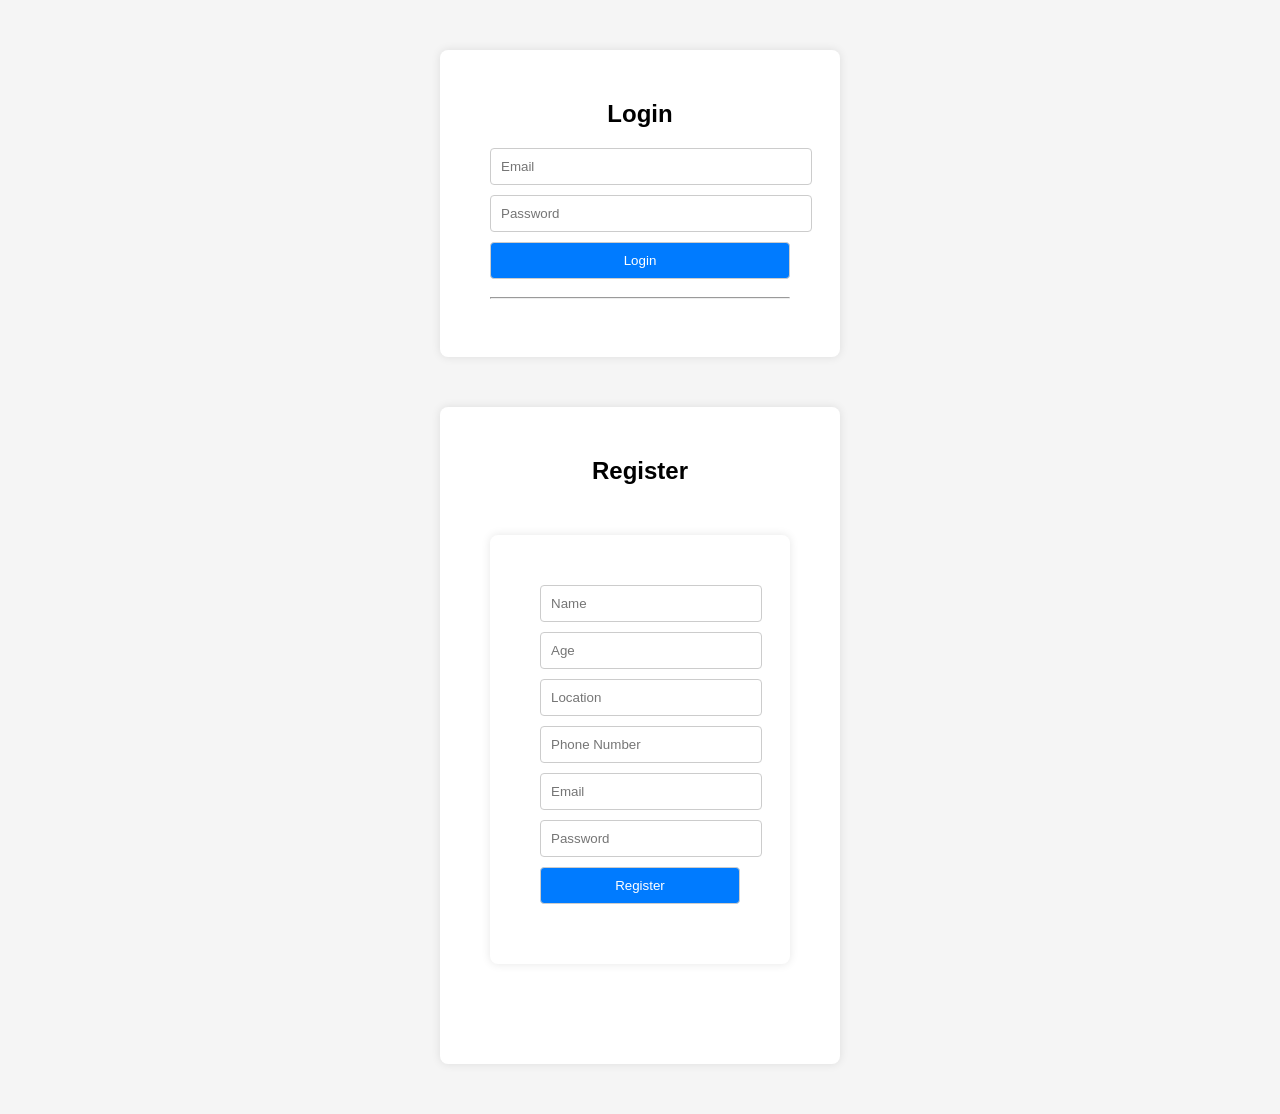
<file: index.html>
<!DOCTYPE html>
<html lang="en">
<head>
    <meta charset="UTF-8">
    <meta name="viewport" content="width=device-width, initial-scale=1.0">
    <title>Login and Register</title>
    <link rel="stylesheet" href="login.css">
</head>
<body>
    <div class="login-form">
        <h2>Login</h2>
        <form id="loginForm">
            <input type="email" id="loginEmail" placeholder="Email" required>
            <input type="password" id="loginPassword" placeholder="Password" required>
            <button type="submit">Login</button>
        </form>
        <hr>
        <div class="message" id="loginMessage"></div>
    </div>
    <div class="register-form">
        <h2 class="register">Register</h2>
        <form class="register-form" id="registerForm">
            <input type="text" id="registerName" placeholder="Name" required>
            <input type="number" id="registerAge" placeholder="Age" required>
            <input type="text" id="registerLocation" placeholder="Location" required>
            <input type="tel" id="registerPhoneNumber" placeholder="Phone Number" required>
            <input type="email" id="registerEmail" placeholder="Email" required>
            <input type="password" id="registerPassword" placeholder="Password" required>
            <button type="submit">Register</button>
        </form>

    </div>
    <script src="login.js"></script>
</body>
</html>
</file>
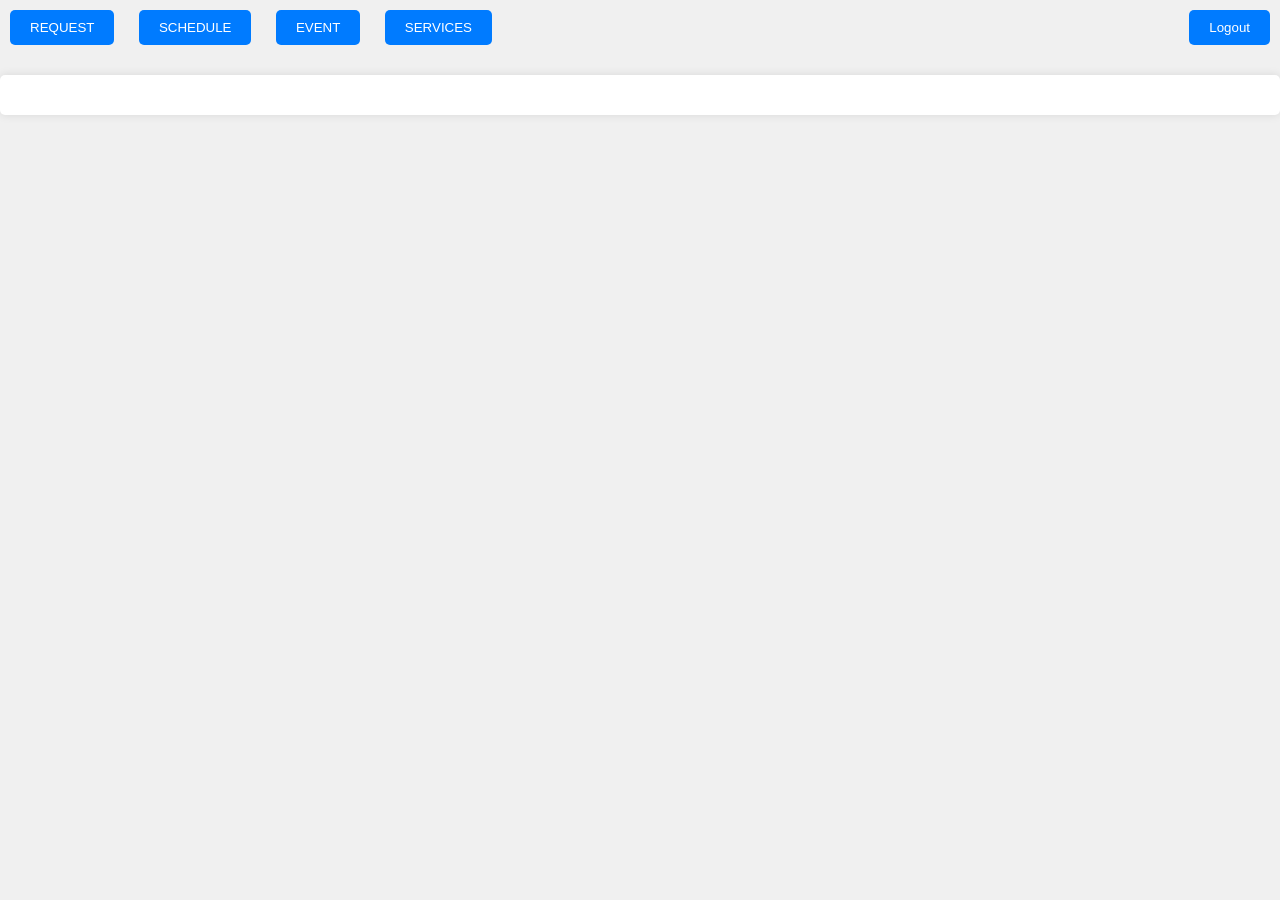
<file: home.html>
<!DOCTYPE html>
<html lang="en">

<head>
    <meta charset="UTF-8">
    <meta name="viewport" content="width=device-width, initial-scale=1.0">
    <title>Home</title>
    <link rel="stylesheet" href="home.css">
</head>

<body>
    <button id="requestBtn">REQUEST</button>
    <button id="scheduleBtn">SCHEDULE</button>
    <button id="eventBtn">EVENT</button>
    <button id="servicesBtn">SERVICES</button>
    <button class="logout" id="logoutBtn">Logout</button>

    <div id="content"></div>

    <script src="home.js"></script>
</body>

</html>
</file>
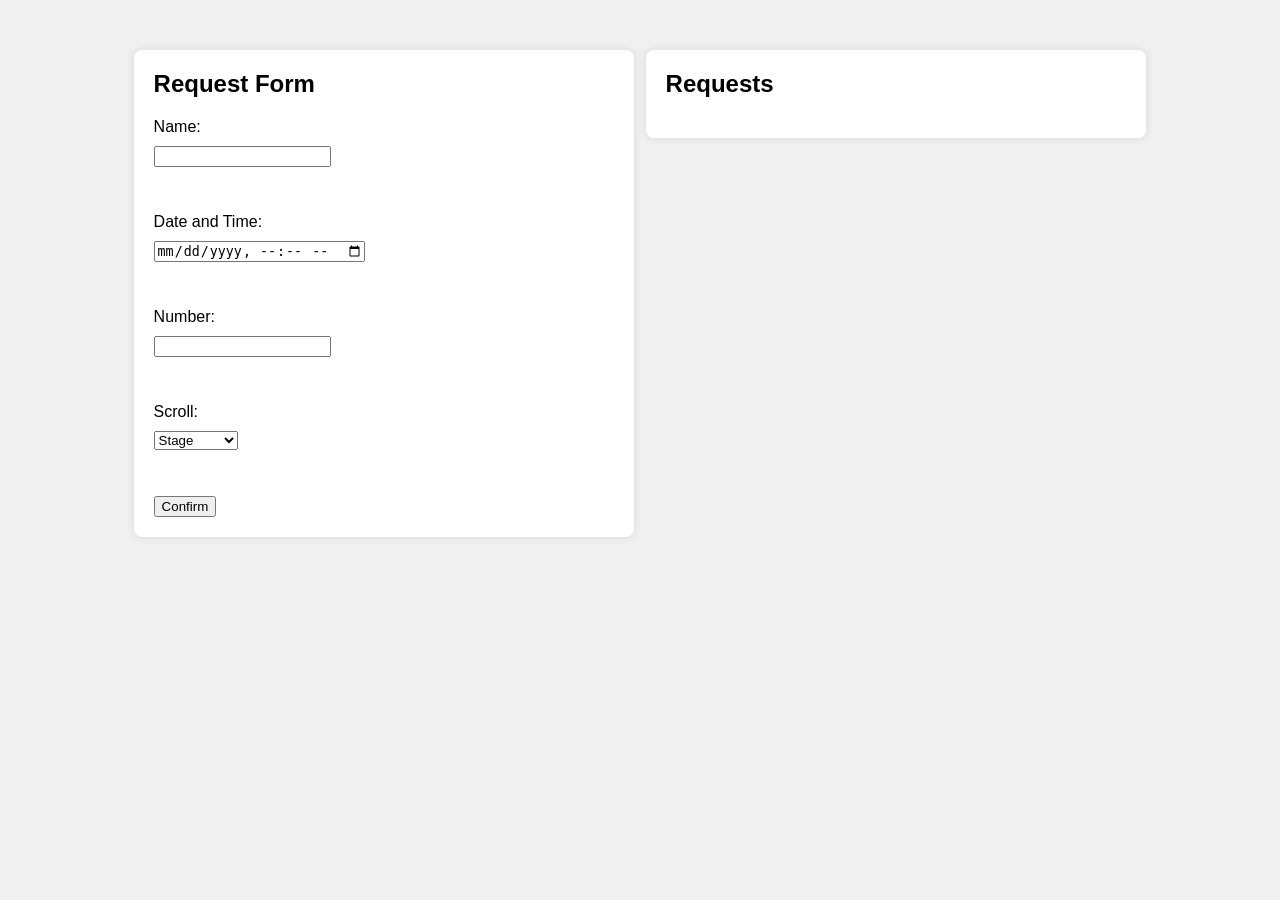
<file: request.html>
<!DOCTYPE html>
<html lang="en">

<head>
    <meta charset="UTF-8">
    <meta name="viewport" content="width=device-width, initial-scale=1.0">
    <title>SK Request</title>
    <link rel="stylesheet" type="text/css" href="request.css">
</head>

<body>
    <div class="container">
        <div class="request-form">
            <h2>Request Form</h2>
            <form id="requestForm">
                <label for="name">Name:</label>
                <input type="text" id="name" required><br><br>
                <label for="datetime">Date and Time:</label>
                <input type="datetime-local" id="datetime" required><br><br>
                <label for="number">Number:</label>
                <input type="number" id="number" required><br><br>
                <label for="scroll">Scroll:</label>
                <select id="scroll">
                    <option value="stage">Stage</option>
                    <option value="court">Court</option>
                    <option value="basketball">Basketball</option>
                    <option value="volleyball">Volleyball</option>
                </select><br><br>
                <button type="button" id="confirmButton">Confirm</button>
            </form>
        </div>
        <div class="request-list">
            <h2>Requests</h2>
            <ul id="requestList"></ul>
        </div>
    </div>
    <script src="request.js"></script>
</body>

</html>
</file>
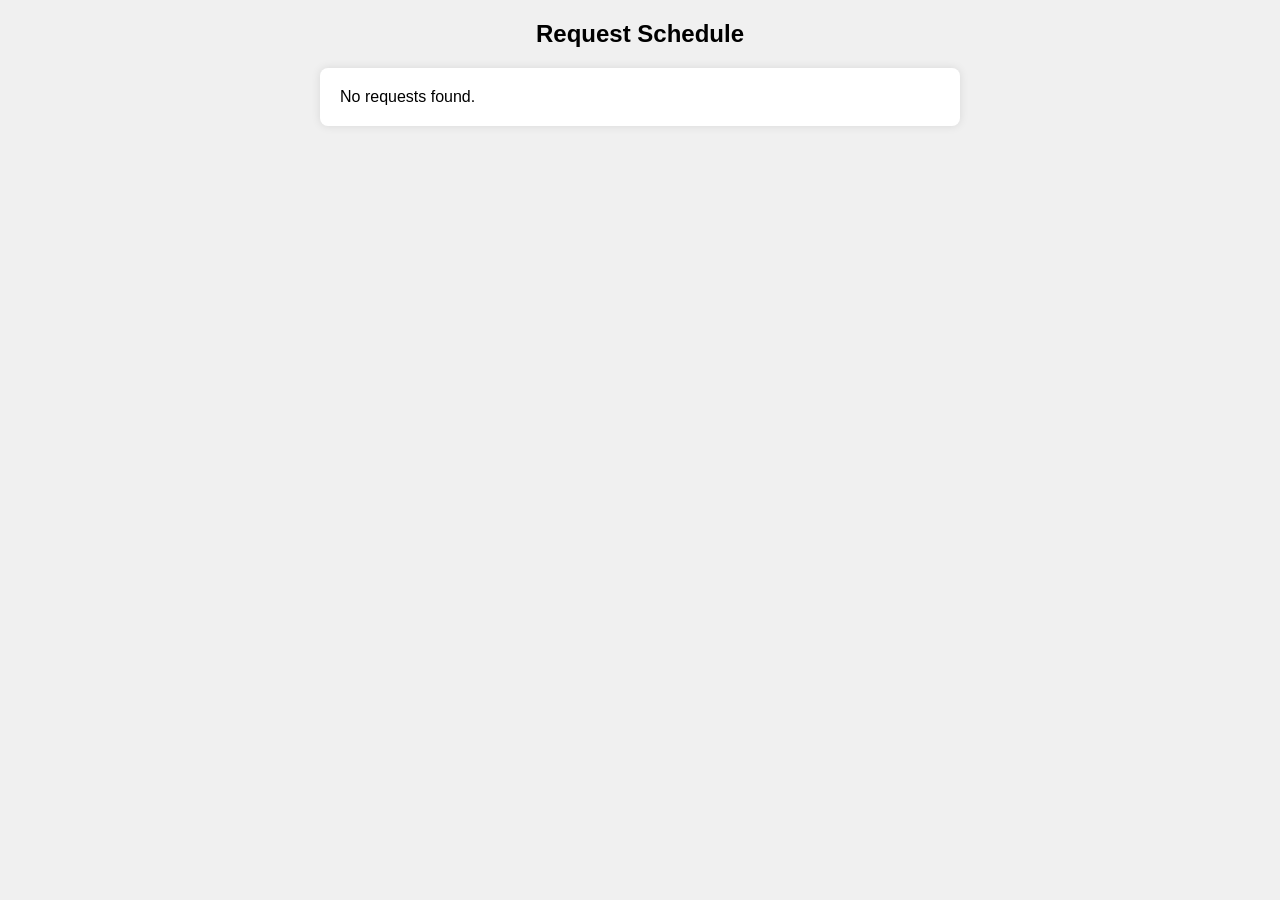
<file: schedule.html>
<!DOCTYPE html>
<html lang="en">

<head>
    <meta charset="UTF-8">
    <meta name="viewport" content="width=device-width, initial-scale=1.0">
    <title>Schedule</title>
    <link rel="stylesheet" href="schedule.css">
</head>

<body>
    <h2>Request Schedule</h2>
    <div id="schedule"></div>
    <script src="schedule.js"></script>
</body>

</html>
</file>
<file: login.css>
body {
    font-family: Arial, sans-serif;
    background-color: #f5f5f5;
  }
  
  .login-form {
    max-width: 300px;
    margin: 50px auto;
    background-color: #fff;
    border-radius: 8px;
    box-shadow: 0 0 10px rgba(0, 0, 0, 0.1);
    text-align: center;
    padding: 50px;
  }
  
  .login-form h2 {
    margin-top: 0;
  }
  
  .login-form input[type="email"],
  .login-form input[type="password"],
  .login-form button {
    width: 100%;
    padding: 10px;
    margin-bottom: 10px;
    border: 1px solid #ccc;
    border-radius: 4px;
  }
  
  .login-form button {
    background-color: #007bff;
    color: #fff;
    cursor: pointer;
  }
  
  .login-form button:hover {
    background-color: #0056b3;
  }
  
  .login-form .message {
    margin-top: 10px;
    color: #ff0000;
    font-style: italic;
    display: none;
  }
  
  .register-form {
    max-width: 300px;
    margin: 50px auto;
    background-color: #fff;
    border-radius: 8px;
    box-shadow: 0 0 10px rgba(0, 0, 0, 0.1);
    text-align: center;
    padding: 50px;
  }
  
  .register-form h2 {
    margin-top: 0;
  }
  
  .register-form input[type="text"],
  .register-form input[type="number"],
  .register-form input[type="tel"],
  .register-form input[type="email"],
  .register-form input[type="password"],
  .register-form button {
    width: 100%;
    padding: 10px;
    margin-bottom: 10px;
    border: 1px solid #ccc;
    border-radius: 4px;
  }
  
  .register-form button {
    background-color: #007bff;
    color: #fff;
    cursor: pointer;
  }
  
  .register-form button:hover {
    background-color: #0056b3;
  }
  
  .register-form .message {
    margin-top: 10px;
    color: #ff0000;
    font-style: italic;
    display: none;
  }
</file>
<file: home.css>
body {
    font-family: Arial, sans-serif;
    background-color: #f0f0f0;
    margin: 0;
    padding: 0;
}

button {
    background-color: #007bff;
    color: #fff;
    border: none;
    border-radius: 5px;
    padding: 10px 20px;
    margin: 10px;
    cursor: pointer;
}

button:hover {
    background-color: #0056b3;
}

.logout {
    float: right;
}

#content {
    margin-top: 20px;
    padding: 20px;
    background-color: #fff;
    border-radius: 5px;
    box-shadow: 0 0 10px rgba(0, 0, 0, 0.1);
}
</file>
<file: request.css>
body {
    font-family: Arial, sans-serif;
    background-color: #f0f0f0;
    margin: 0;
    padding: 0;
}

.container {
    display: flex;
    justify-content: space-around;
    align-items: flex-start;
    margin: 50px auto;
    width: 80%;
}

.request-form, .request-list {
    background-color: #fff;
    border-radius: 8px;
    box-shadow: 0 0 10px rgba(0, 0, 0, 0.1);
    padding: 20px;
    width: 45%;
}

.request-form h2, .request-list h2 {
    margin: 0 0 20px;
    font-size: 24px;
}

.request-form label, .request-form input, .request-form select {
    display: block;
    margin-bottom: 10px;
}

.request-list ul {
    list-style-type: none;
    padding: 0;
    margin: 0;
}

.request-list li {
    margin-bottom: 10px;
}
</file>
<file: schedule.css>
body {
    font-family: Arial, sans-serif;
    background-color: #f0f0f0;
    margin: 0;
    padding: 0;
}

h2 {
    text-align: center;
    margin-top: 20px;
}

#schedule {
    max-width: 600px;
    margin: 20px auto;
    background-color: #fff;
    border-radius: 8px;
    box-shadow: 0 0 10px rgba(0, 0, 0, 0.1);
    padding: 20px;
}

ul {
    list-style-type: none;
    padding: 0;
}

li {
    margin-bottom: 10px;
    padding: 10px;
    border-radius: 5px;
    background-color: #f5f5f5;
}

li:nth-child(even) {
    background-color: #e0e0e0;
}
</file>
